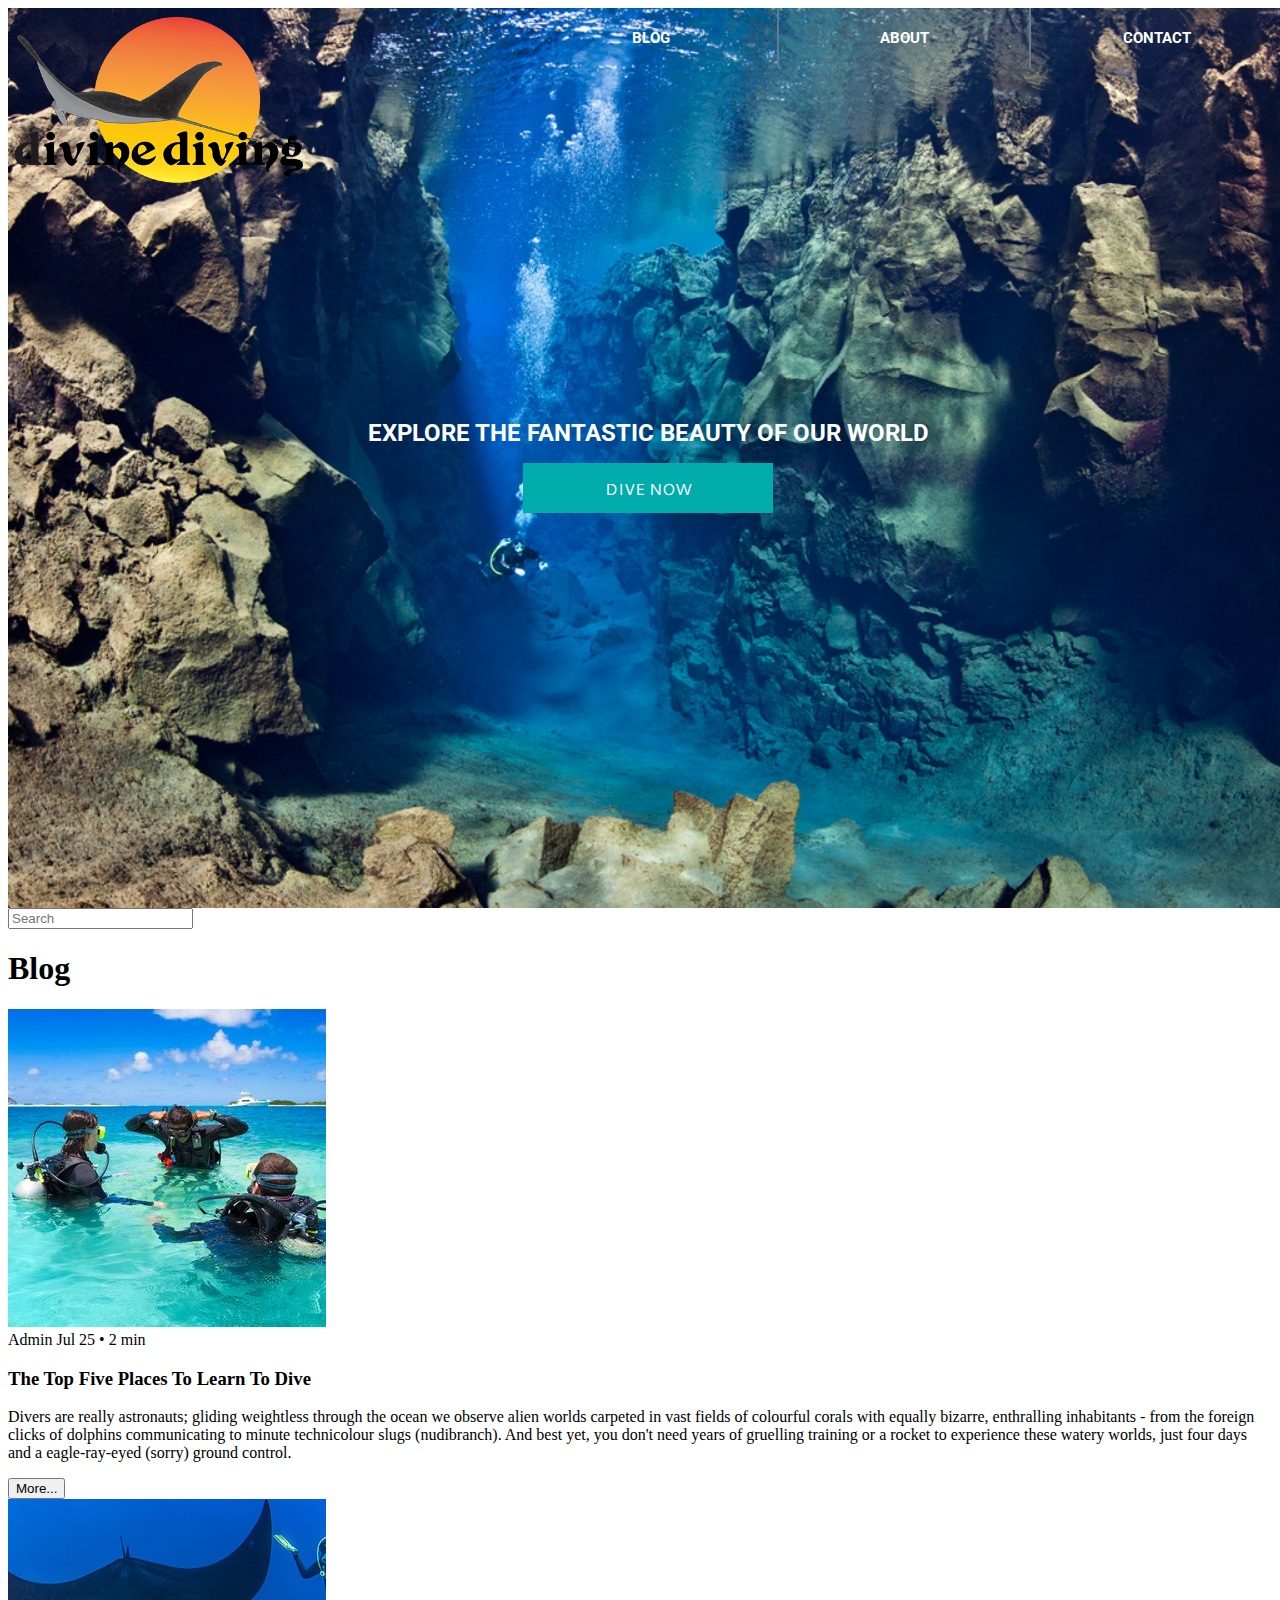
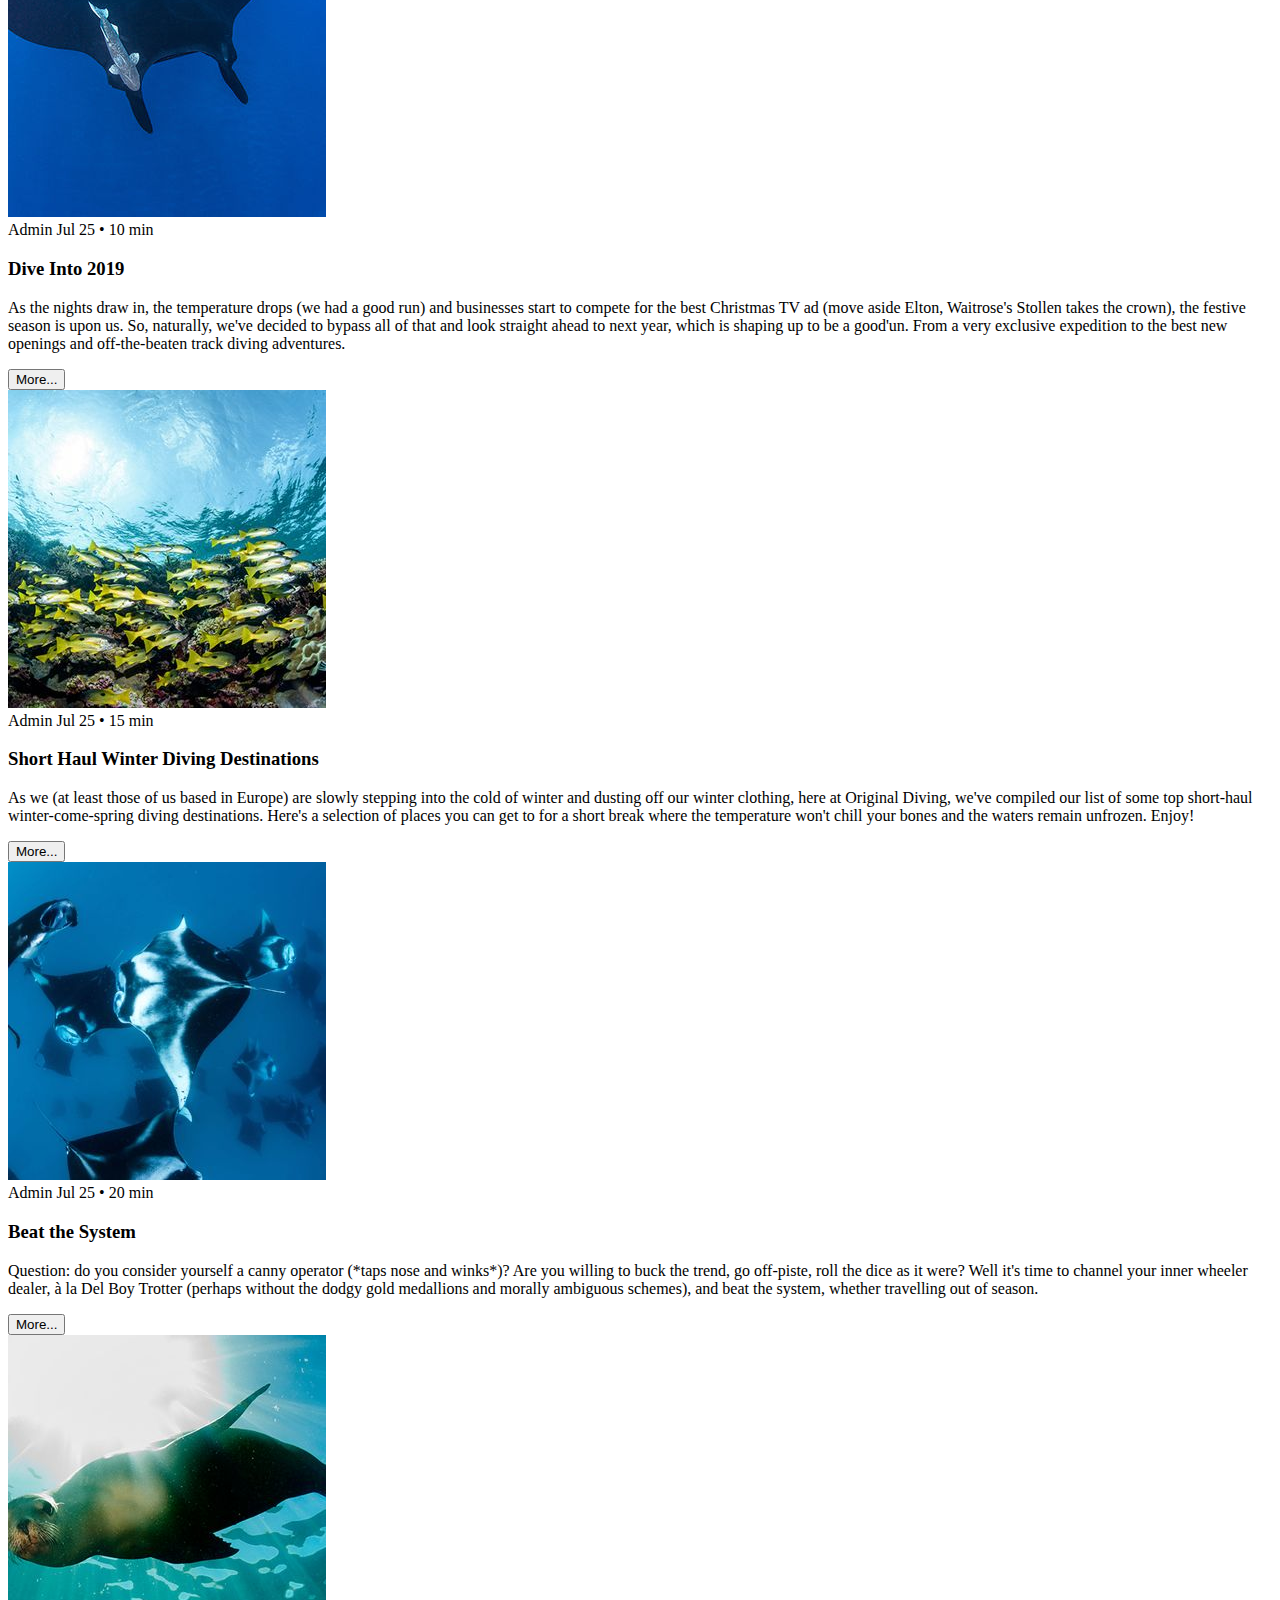
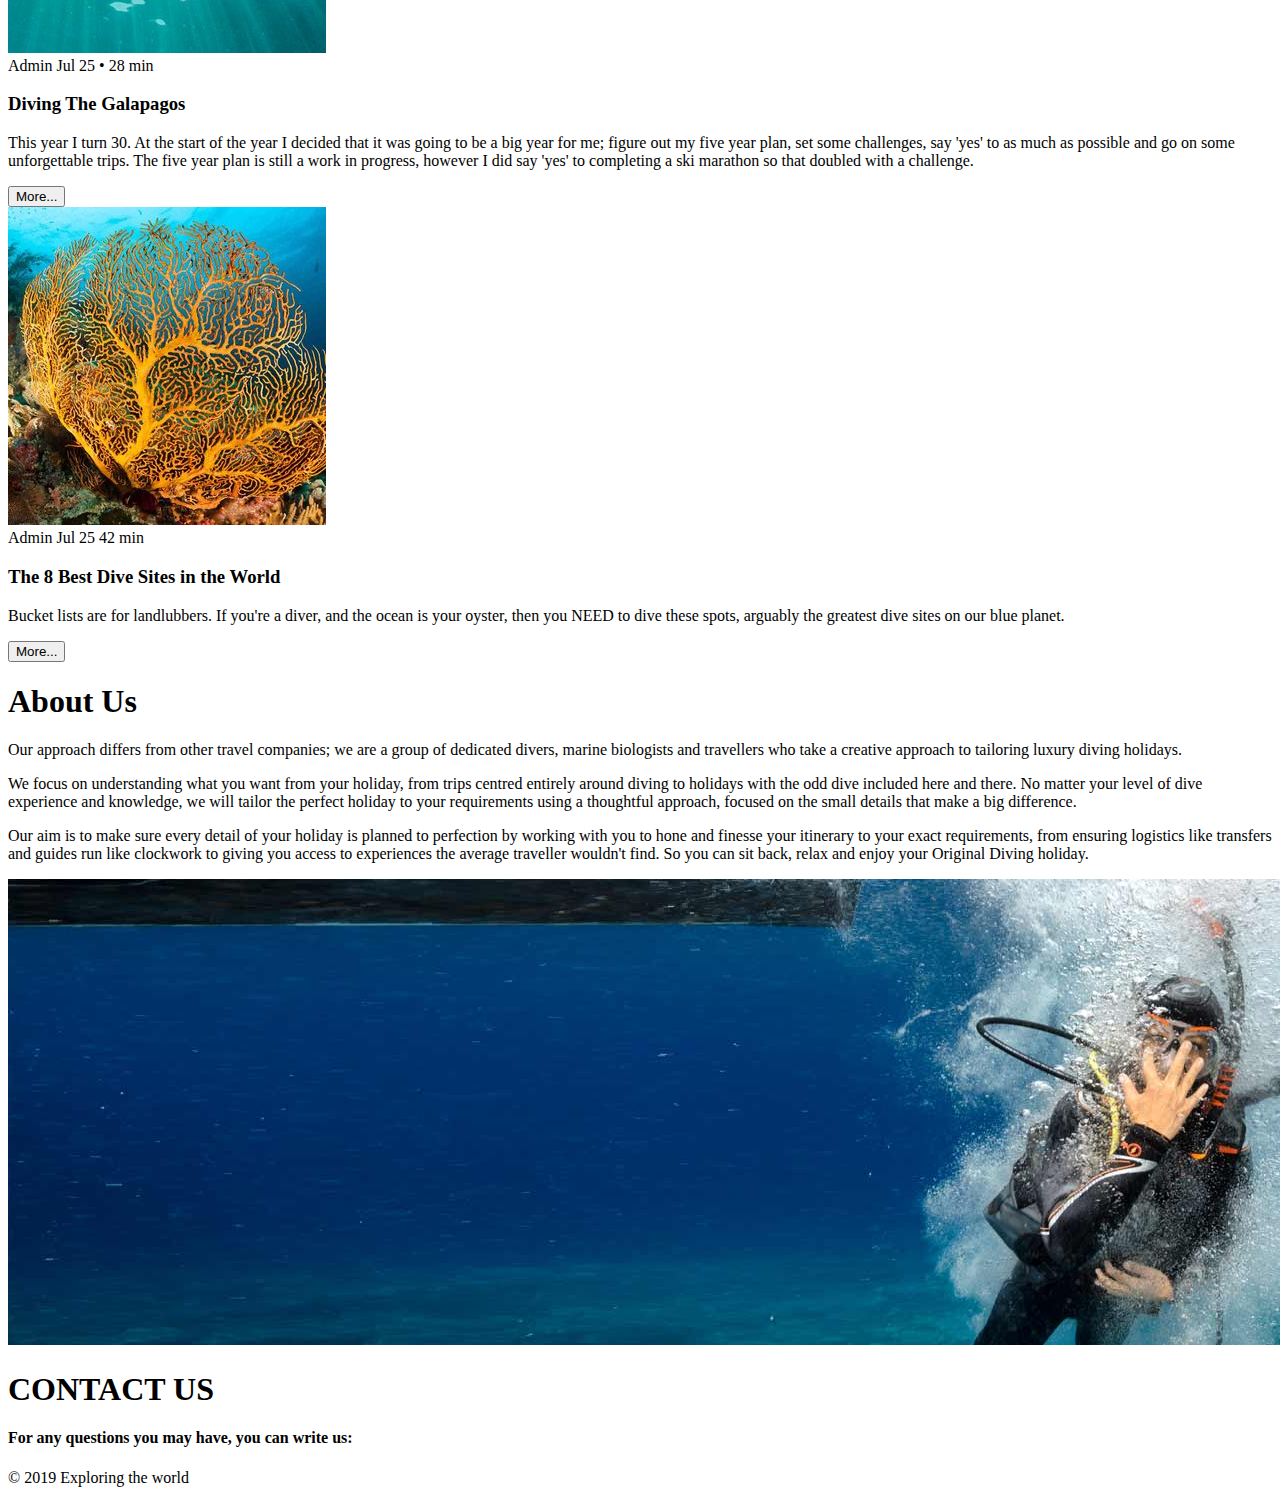
<file: index.html>
<!DOCTYPE html>
<html lang="en">

<head>
  <meta charset="UTF-8">
  <meta name="viewport" content="width=device-width, initial-scale=1.0">
  <meta http-equiv="X-UA-Compatible" content="ie=edge">
  <!-- Styles should be switched here: -->

  <link rel="stylesheet" type="text/css" href="css/style.css">

  <title>Explore the world of ocean</title>
</head>

<body>
  <div class="main-wrapper">
    <header class="header">
      <div class="top-wrapper">
        <div class="logo">
          <img src="img/logo.png" alt="" class="logo__img">
        </div>

        <nav class="header__nav">
          <a role="button" href="#list" target="_self">Blog</a>
          <a role="button" href="#about" target="_self">About</a>
          <a role="button" href="#contact" target="_self">Contact</a>
        </nav>
      </div>
      <section>
        <h1 class='header__title'>
          Explore the fantastic beauty of our world
        </h1>
        <a class="btn btn-top" href="#list" target="_self">Dive now</a>
      </section>
    </header>
    <main>
      <div class="toolbar">
        <input type="text" placeholder="Search">
      </div>
      <section class="post-list" id="list">
        <h1>Blog</h1>
        <article>
          <img src="img/post-1.jpg" alt="">
          <div>
            <div class="post">
              <div class="post-description">
                Admin Jul 25 &#8226; 2 min
              </div>
              <h3>The Top Five Places To Learn To Dive</h3>
              <p>
                Divers are really astronauts; gliding weightless through the ocean we observe alien worlds carpeted
                in
                vast fields of colourful corals with equally bizarre, enthralling inhabitants - from the foreign
                clicks
                of dolphins communicating to minute technicolour slugs (nudibranch). And best yet, you don't need
                years
                of gruelling training or a rocket to experience these watery worlds, just four days and a
                eagle-ray-eyed
                (sorry) ground control.
              </p>
            </div>
            <button class="btn">More...</button>
          </div>
        </article>
        <article>
          <img src="img/post-2.jpg" alt="">
          <div>
            <div class="post">
              <div class="post-description">
                Admin Jul 25 &#8226; 10 min
              </div>
              <h3>Dive Into 2019</h3>
              <p>
                As the nights draw in, the temperature drops (we had a good run) and businesses start to compete for
                the
                best Christmas TV ad (move aside Elton, Waitrose's Stollen takes the crown), the festive season is
                upon
                us. So, naturally, we've decided to bypass all of that and look straight ahead to next year, which is
                shaping up to be a good'un. From a very exclusive expedition to the best new openings and
                off-the-beaten
                track diving adventures.
              </p>
            </div>
            <button class="btn">More...</button>
          </div>
        </article>
        <article>
          <img src="img/post-3.jpg" alt="">
          <div>
            <div class="post">
              <div class="post-description">
                Admin Jul 25 &#8226; 15 min
              </div>
              <h3>Short Haul Winter Diving Destinations</h3>
              <p>
                As we (at least those of us based in Europe) are slowly stepping into the cold of winter and dusting
                off
                our winter clothing, here at Original Diving, we've compiled our list of some top short-haul
                winter-come-spring diving destinations. Here's a selection of places you can get to for a short break
                where the temperature won't chill your bones and the waters remain unfrozen. Enjoy!
              </p>
            </div>
            <button class="btn">More...</button>
          </div>
        </article>
        <article>
          <img src="img/post-4.jpg" alt="">
          <div>
            <div class="post">
              <div class="post-description">
                Admin Jul 25 &#8226; 20 min
              </div>
              <h3>Beat the System</h3>
              <p>
                Question: do you consider yourself a canny operator (*taps nose and winks*)? Are you willing to buck
                the
                trend, go off-piste, roll the dice as it were? Well it's time to channel your inner wheeler dealer, à
                la
                Del Boy Trotter (perhaps without the dodgy gold medallions and morally ambiguous schemes), and beat
                the
                system, whether travelling out of season.
              </p>
            </div>
            <button class="btn">More...</button>
          </div>
        </article>
        <article>
          <img src="img/post-5.jpg" alt="">
          <div>
            <div class="post">
              <div class="post-description">
                Admin Jul 25 &#8226; 28 min
              </div>
              <h3>Diving The Galapagos</h3>
              <p>
                This year I turn 30. At the start of the year I decided that it was going to be a big year for me;
                figure out my five year plan, set some challenges, say 'yes' to as much as possible and go on some
                unforgettable trips. The five year plan is still a work in progress, however I did say 'yes' to
                completing a ski marathon so that doubled with a challenge.
              </p>
            </div>
            <button class="btn">More...</button>
          </div>
        </article>
        <article>
          <img src="img/post-6.jpg" alt="">
          <div>
            <div class="post">
              <div class="post-description">
                Admin Jul 25 42 min
              </div>
              <h3>The 8 Best Dive Sites in the World</h3>
              <p>Bucket lists are for landlubbers. If you're a diver, and the ocean is your oyster, then you NEED to
                dive
                these spots, arguably the greatest dive sites on our blue planet.</p>
            </div>
            <button class="btn">More...</button>
          </div>
        </article>
      </section>

      <section class="about" id="about">
        <div>
          <h1>About Us</h1>
          <p>
            Our approach differs from other travel companies; we are a group of dedicated divers, marine biologists
            and
            travellers who take a creative approach to tailoring luxury diving holidays.
          </p>
          <p>
            We focus on understanding what you want from your holiday, from trips centred entirely around diving to
            holidays with the odd dive included here and there. No matter your level of dive experience and
            knowledge,
            we will tailor the perfect holiday to your requirements using a thoughtful approach, focused on the small
            details that make a big difference.
          </p>
          <p>
            Our aim is to make sure every detail of your holiday is planned to perfection by working with you to hone
            and finesse your itinerary to your exact requirements, from ensuring logistics like transfers and guides
            run like clockwork to giving you access to experiences the average traveller wouldn't find. So you can
            sit
            back, relax and enjoy your Original Diving holiday.
          </p>
        </div>
        <div>
          <img src="img/about-section.jpg" alt="">
        </div>
      </section>

      <section class="contact-form" id="contact">
        <h1>CONTACT US</h1>
        <h4>For any questions you may have, you can write us:</h4>

        <!-- TODO: write form fields -->

      </section>
    </main>
    <footer>
      <span>&#169; 2019 Exploring the world</span>
    </footer>
  </div>
</body>

</html>
</file>
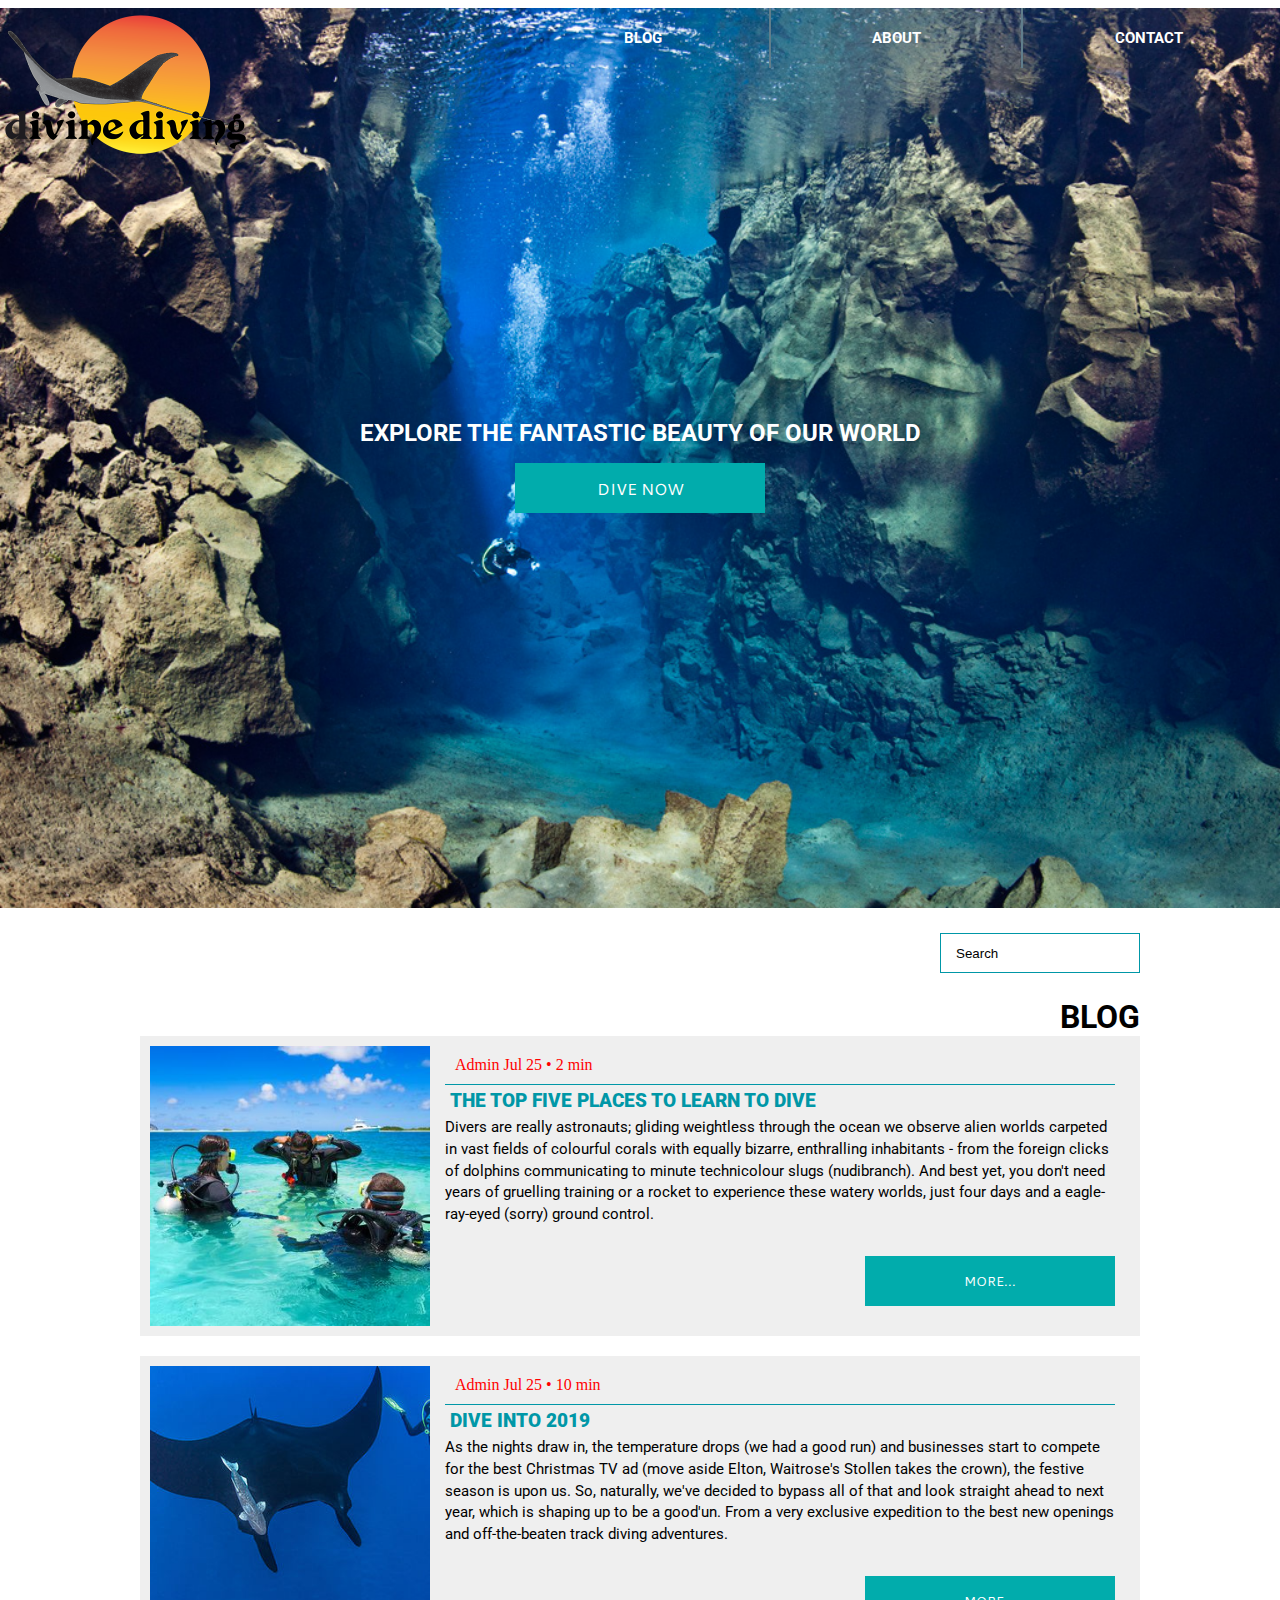
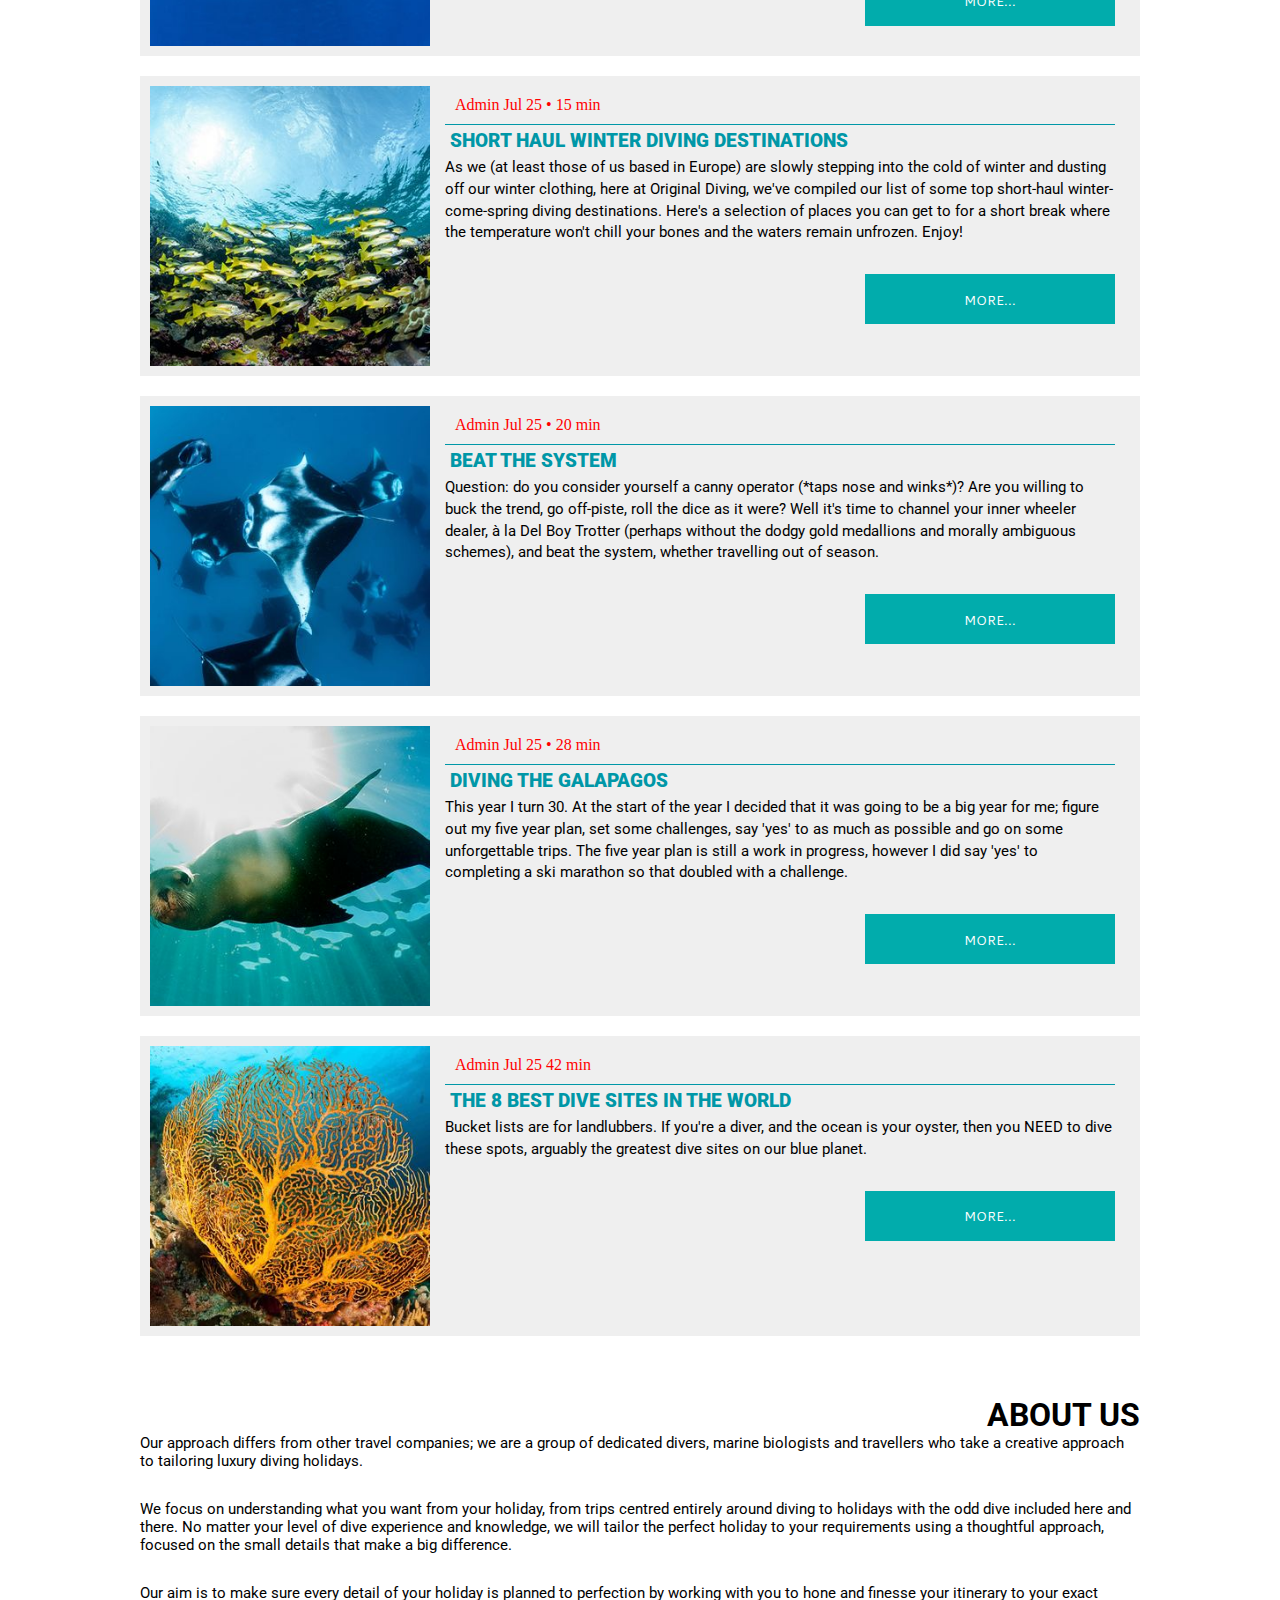
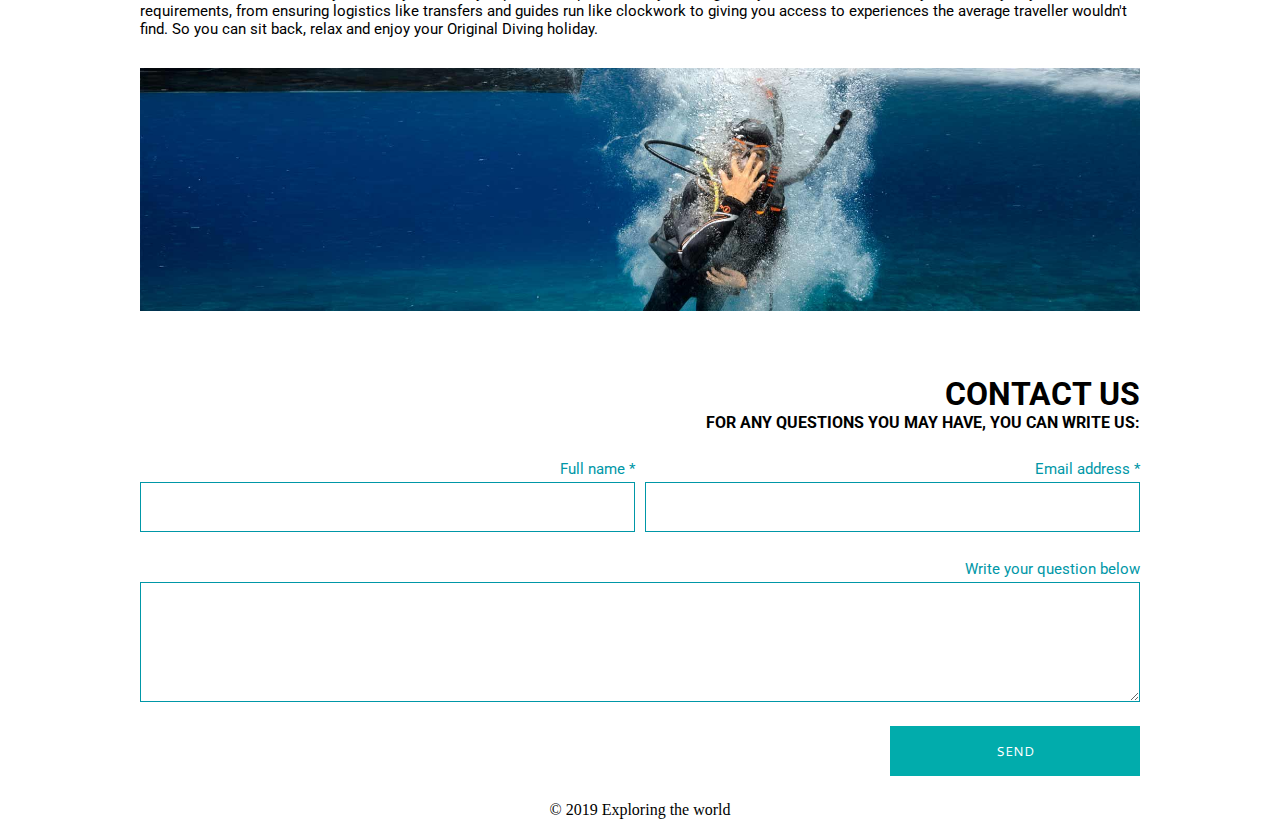
<file: Ocean_World/index.html>
<!DOCTYPE html>
<html lang="en">

<head>
  <meta charset="UTF-8">
  <meta name="viewport" content="width=device-width, initial-scale=1.0">
  <meta http-equiv="X-UA-Compatible" content="ie=edge">
  <!-- Styles should be switched here: -->

  <link rel="stylesheet" type="text/css" href="css/style.css">

  <title>Explore the world of ocean</title>
</head>

<body>
  <div class="main-wrapper">
    <header class="header">
      <div class="top-wrapper">
        <div class="logo">
          <img src="img/logo.png" alt="" class="logo__img">
        </div>

        <nav class="header__nav">
          <a role="button" href="#list" target="_self">Blog</a>
          <a role="button" href="#about" target="_self">About</a>
          <a role="button" href="#contact" target="_self">Contact</a>
        </nav>
      </div>
      <section>
        <h1 class='header__title'>
          Explore the fantastic beauty of our world
        </h1>
        <a class="btn btn-top" href="#list" target="_self">Dive now</a>
      </section>
    </header>
    <main>
      <div class="toolbar">
        <input type="text" placeholder="Search">
      </div>
      <section class="post-list" id="list">
        <h1>Blog</h1>
        <article>
          <img src="img/post-1.jpg" alt="">
          <div>
            <div class="post">
              <div class="post-description">
                Admin Jul 25 &#8226; 2 min
              </div>
              <h3>The Top Five Places To Learn To Dive</h3>
              <p>
                Divers are really astronauts; gliding weightless through the ocean we observe alien worlds carpeted
                in
                vast fields of colourful corals with equally bizarre, enthralling inhabitants - from the foreign
                clicks
                of dolphins communicating to minute technicolour slugs (nudibranch). And best yet, you don't need
                years
                of gruelling training or a rocket to experience these watery worlds, just four days and a
                eagle-ray-eyed
                (sorry) ground control.
              </p>
            </div>
            <button class="btn">More...</button>
          </div>
        </article>
        <article>
          <img src="img/post-2.jpg" alt="">
          <div>
            <div class="post">
              <div class="post-description">
                Admin Jul 25 &#8226; 10 min
              </div>
              <h3>Dive Into 2019</h3>
              <p>
                As the nights draw in, the temperature drops (we had a good run) and businesses start to compete for
                the
                best Christmas TV ad (move aside Elton, Waitrose's Stollen takes the crown), the festive season is
                upon
                us. So, naturally, we've decided to bypass all of that and look straight ahead to next year, which is
                shaping up to be a good'un. From a very exclusive expedition to the best new openings and
                off-the-beaten
                track diving adventures.
              </p>
            </div>
            <button class="btn">More...</button>
          </div>
        </article>
        <article>
          <img src="img/post-3.jpg" alt="">
          <div>
            <div class="post">
              <div class="post-description">
                Admin Jul 25 &#8226; 15 min
              </div>
              <h3>Short Haul Winter Diving Destinations</h3>
              <p>
                As we (at least those of us based in Europe) are slowly stepping into the cold of winter and dusting
                off
                our winter clothing, here at Original Diving, we've compiled our list of some top short-haul
                winter-come-spring diving destinations. Here's a selection of places you can get to for a short break
                where the temperature won't chill your bones and the waters remain unfrozen. Enjoy!
              </p>
            </div>
            <button class="btn">More...</button>
          </div>
        </article>
        <article>
          <img src="img/post-4.jpg" alt="">
          <div>
            <div class="post">
              <div class="post-description">
                Admin Jul 25 &#8226; 20 min
              </div>
              <h3>Beat the System</h3>
              <p>
                Question: do you consider yourself a canny operator (*taps nose and winks*)? Are you willing to buck
                the
                trend, go off-piste, roll the dice as it were? Well it's time to channel your inner wheeler dealer, à
                la
                Del Boy Trotter (perhaps without the dodgy gold medallions and morally ambiguous schemes), and beat
                the
                system, whether travelling out of season.
              </p>
            </div>
            <button class="btn">More...</button>
          </div>
        </article>
        <article>
          <img src="img/post-5.jpg" alt="">
          <div>
            <div class="post">
              <div class="post-description">
                Admin Jul 25 &#8226; 28 min
              </div>
              <h3>Diving The Galapagos</h3>
              <p>
                This year I turn 30. At the start of the year I decided that it was going to be a big year for me;
                figure out my five year plan, set some challenges, say 'yes' to as much as possible and go on some
                unforgettable trips. The five year plan is still a work in progress, however I did say 'yes' to
                completing a ski marathon so that doubled with a challenge.
              </p>
            </div>
            <button class="btn">More...</button>
          </div>
        </article>
        <article>
          <img src="img/post-6.jpg" alt="">
          <div>
            <div class="post">
              <div class="post-description">
                Admin Jul 25 42 min
              </div>
              <h3>The 8 Best Dive Sites in the World</h3>
              <p>Bucket lists are for landlubbers. If you're a diver, and the ocean is your oyster, then you NEED to
                dive
                these spots, arguably the greatest dive sites on our blue planet.</p>
            </div>
            <button class="btn">More...</button>
          </div>
        </article>
      </section>

      <section class="about" id="about">
        <div>
          <h1>About Us</h1>
          <p>
            Our approach differs from other travel companies; we are a group of dedicated divers, marine biologists
            and
            travellers who take a creative approach to tailoring luxury diving holidays.
          </p>
          <p>
            We focus on understanding what you want from your holiday, from trips centred entirely around diving to
            holidays with the odd dive included here and there. No matter your level of dive experience and
            knowledge,
            we will tailor the perfect holiday to your requirements using a thoughtful approach, focused on the small
            details that make a big difference.
          </p>
          <p>
            Our aim is to make sure every detail of your holiday is planned to perfection by working with you to hone
            and finesse your itinerary to your exact requirements, from ensuring logistics like transfers and guides
            run like clockwork to giving you access to experiences the average traveller wouldn't find. So you can
            sit
            back, relax and enjoy your Original Diving holiday.
          </p>
        </div>
        <div>
          <img src="img/about-section.jpg" alt="">
        </div>
      </section>

      <section class="contact-form" id="contact">
        <div class="contact-form__text-block">
          <h1>CONTACT US</h1>
          <h4>For any questions you may have, you can write us:</h4>
        </div>
        <!-- TODO: write form fields -->
        <form class='form-block' id="form">
          <div class="form-block__name">
            <label class="form-block__subtitle">Full name *</label>
            <input type="text" name="name" form="form">
          </div>
          <div class="form-block__email">
            <label class="form-block__subtitle">Email address *</label>
            <input type="email" name="email" form="form">
          </div>
          <div class="form-block__text">
            <label class="form-block__subtitle">Write your question below</label>
            <textarea name="text" form="form"></textarea>
          </div>
          <button type="submit" class="form-block__btn"> send </button>
        </form>
      </section>
    </main>
    <footer>
      <span>&#169; 2019 Exploring the world</span>
    </footer>
  </div>

</body>

</html>
</file>
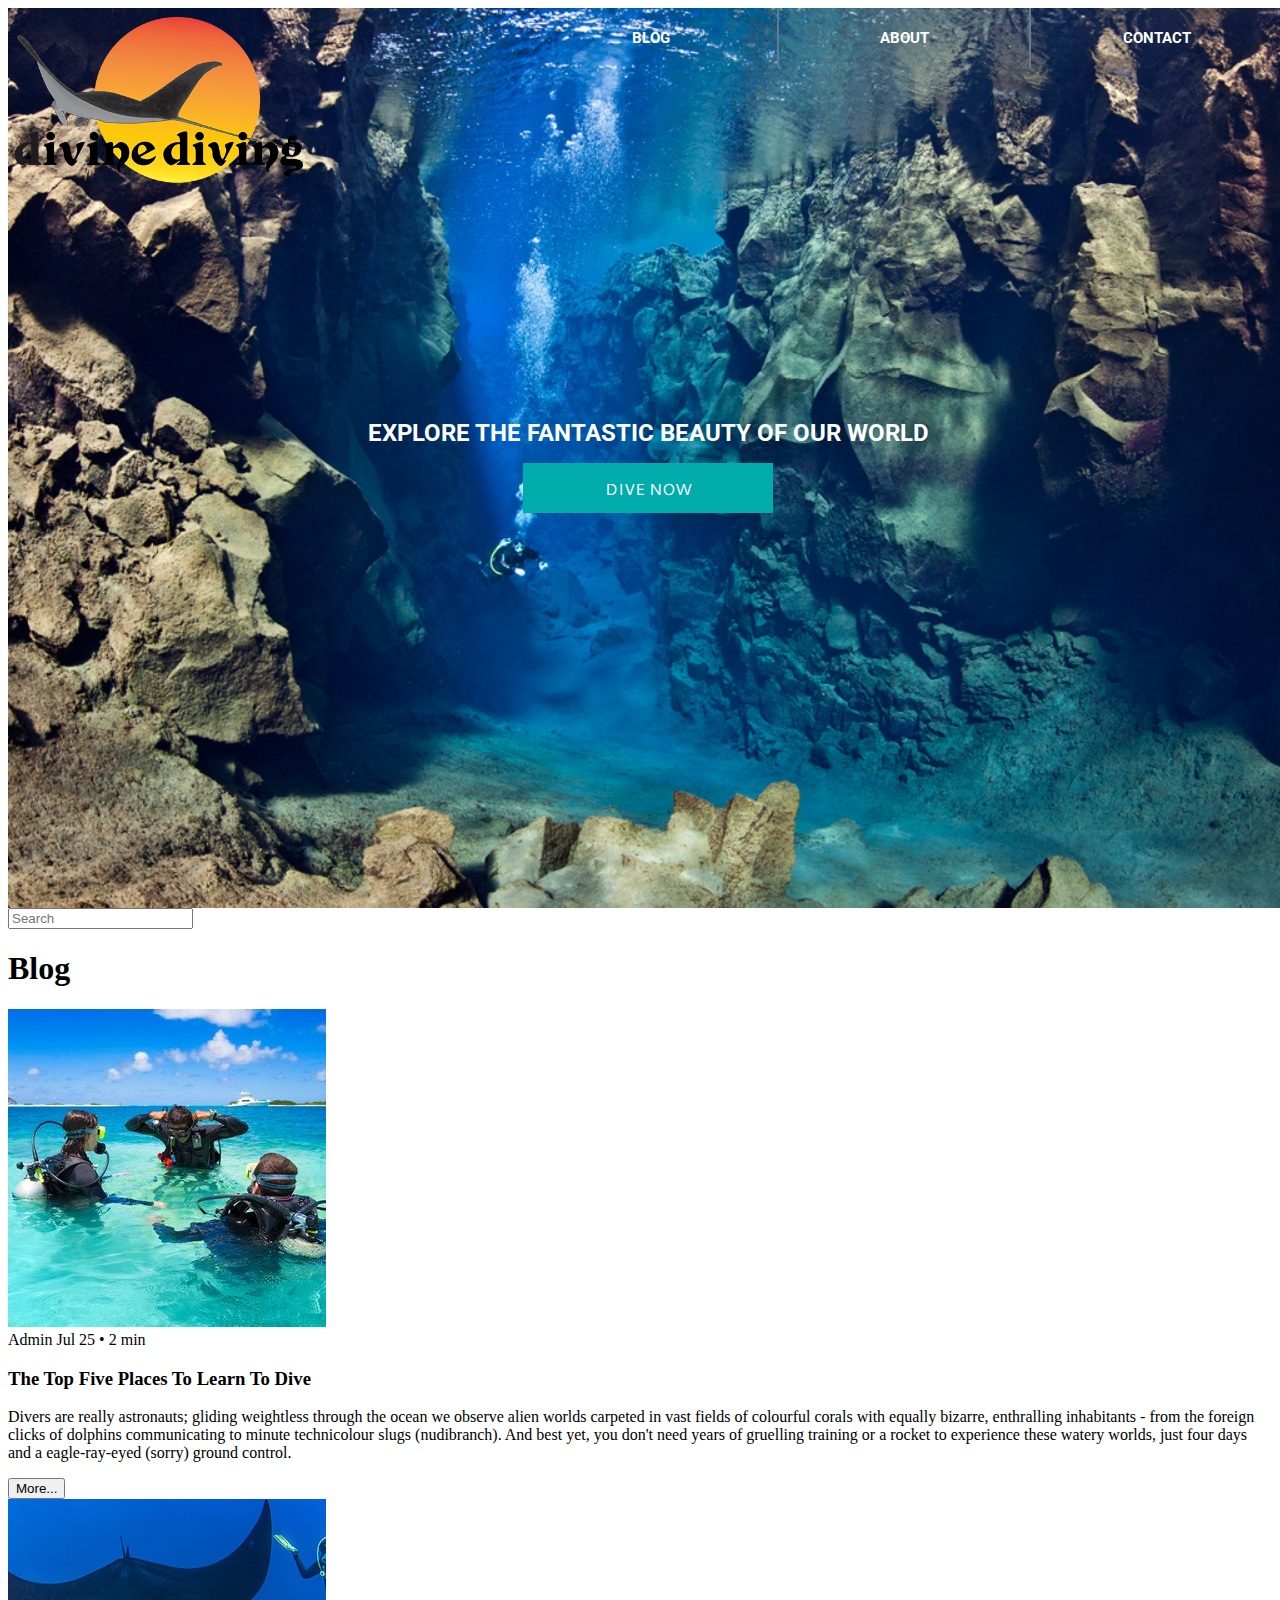
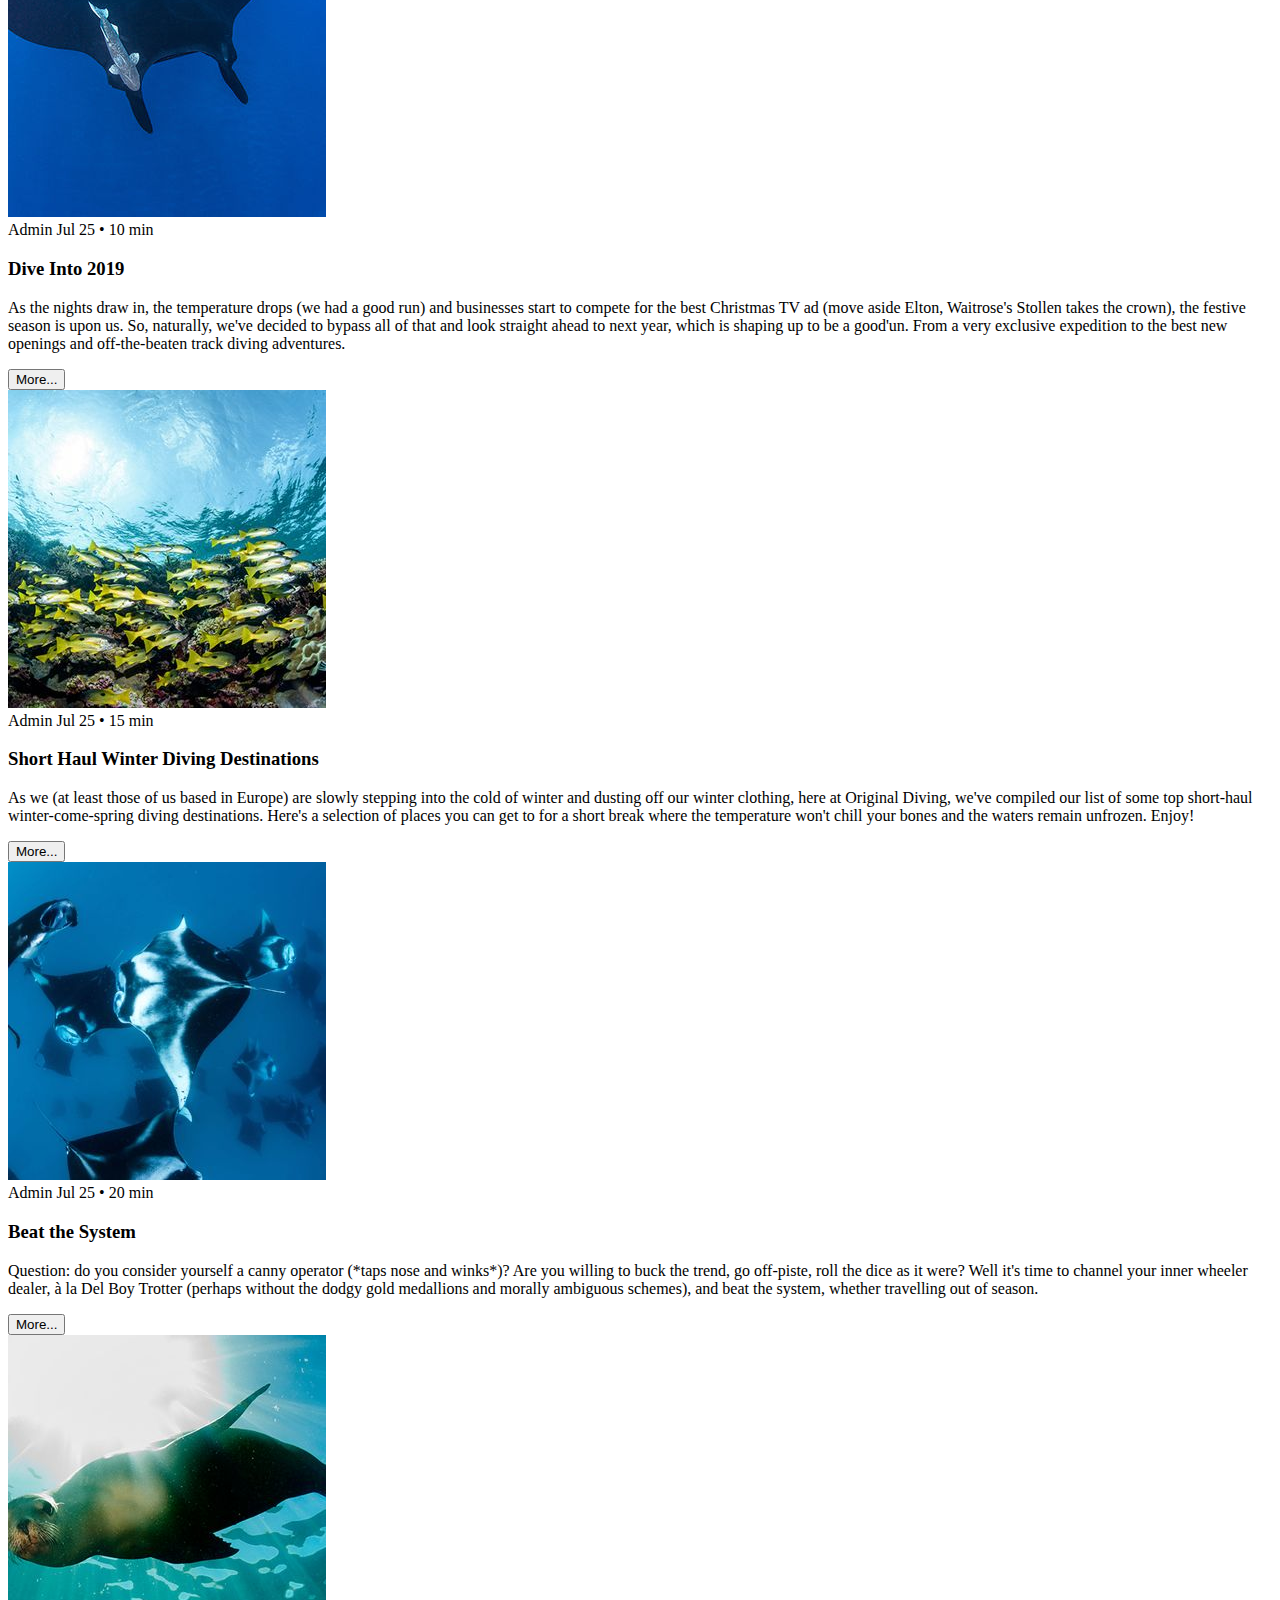
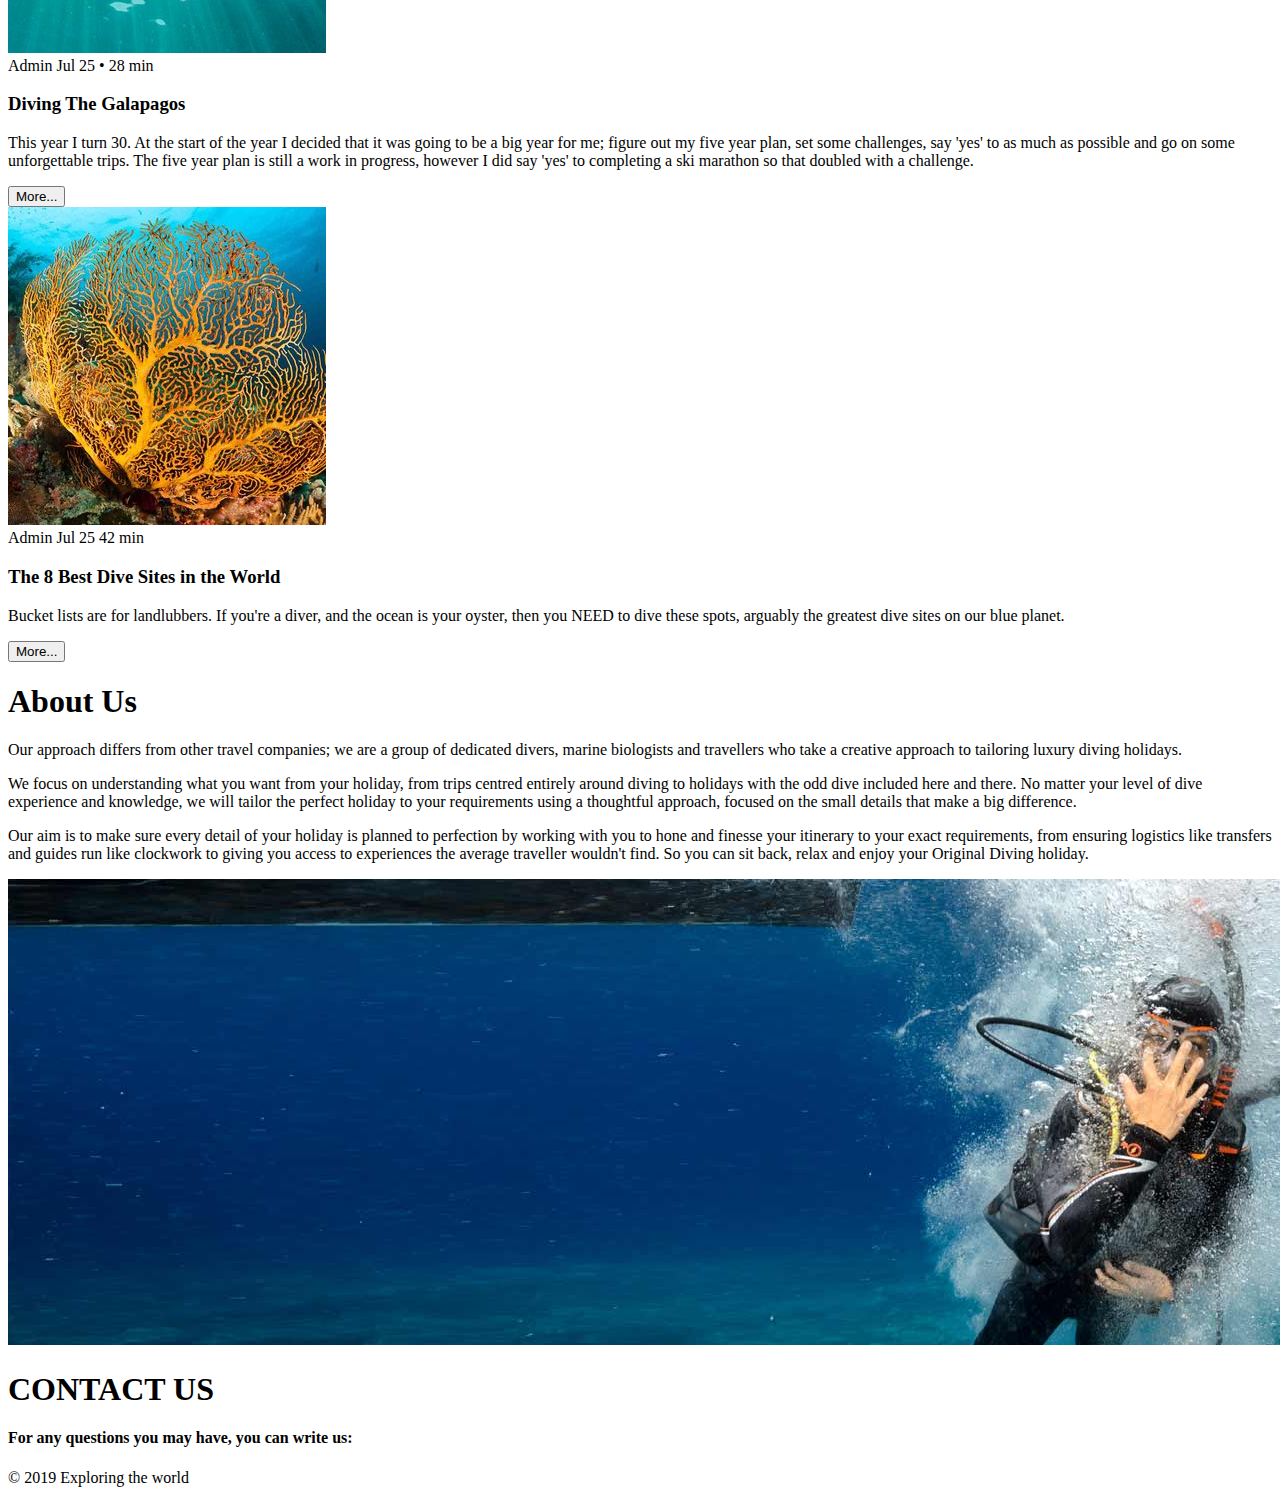
<file: src/index.html>
<!DOCTYPE html>
<html lang="en">

<head>
  <meta charset="UTF-8">
  <meta name="viewport" content="width=device-width, initial-scale=1.0">
  <meta http-equiv="X-UA-Compatible" content="ie=edge">

  <!-- Styles should be switched here: -->

  <link rel="stylesheet" type="text/css" href="css/style.css">

  <title>Explore the world of ocean</title>
</head>

<body>
  <div class="main-wrapper">
    <header class="header">
      <div class="top-wrapper">
        <div class="logo">
          <img src="img/logo.png" alt="" class="logo__img">
        </div>

        <nav class="header__nav">
          <a role="button" href="#list" target="_self">Blog</a>
          <a role="button" href="#about" target="_self">About</a>
          <a role="button" href="#contact" target="_self">Contact</a>
        </nav>
      </div>
      <section>
        <h1 class='header__title'>
          Explore the fantastic beauty of our world
        </h1>
        <a class="btn btn-top" href="#list" target="_self">Dive now</a>
      </section>
    </header>
    <main>
      <div class="toolbar">
        <input type="text" placeholder="Search">
      </div>
      <section class="post-list" id="list">
        <h1>Blog</h1>
        <article>
          <img src="img/post-1.jpg" alt="">
          <div>
            <div class="post">
              <div class="post-description">
                Admin Jul 25 &#8226; 2 min
              </div>
              <h3>The Top Five Places To Learn To Dive</h3>
              <p>
                Divers are really astronauts; gliding weightless through the ocean we observe alien worlds carpeted
                in
                vast fields of colourful corals with equally bizarre, enthralling inhabitants - from the foreign
                clicks
                of dolphins communicating to minute technicolour slugs (nudibranch). And best yet, you don't need
                years
                of gruelling training or a rocket to experience these watery worlds, just four days and a
                eagle-ray-eyed
                (sorry) ground control.
              </p>
            </div>
            <button class="btn">More...</button>
          </div>
        </article>
        <article>
          <img src="img/post-2.jpg" alt="">
          <div>
            <div class="post">
              <div class="post-description">
                Admin Jul 25 &#8226; 10 min
              </div>
              <h3>Dive Into 2019</h3>
              <p>
                As the nights draw in, the temperature drops (we had a good run) and businesses start to compete for
                the
                best Christmas TV ad (move aside Elton, Waitrose's Stollen takes the crown), the festive season is
                upon
                us. So, naturally, we've decided to bypass all of that and look straight ahead to next year, which is
                shaping up to be a good'un. From a very exclusive expedition to the best new openings and
                off-the-beaten
                track diving adventures.
              </p>
            </div>
            <button class="btn">More...</button>
          </div>
        </article>
        <article>
          <img src="img/post-3.jpg" alt="">
          <div>
            <div class="post">
              <div class="post-description">
                Admin Jul 25 &#8226; 15 min
              </div>
              <h3>Short Haul Winter Diving Destinations</h3>
              <p>
                As we (at least those of us based in Europe) are slowly stepping into the cold of winter and dusting
                off
                our winter clothing, here at Original Diving, we've compiled our list of some top short-haul
                winter-come-spring diving destinations. Here's a selection of places you can get to for a short break
                where the temperature won't chill your bones and the waters remain unfrozen. Enjoy!
              </p>
            </div>
            <button class="btn">More...</button>
          </div>
        </article>
        <article>
          <img src="img/post-4.jpg" alt="">
          <div>
            <div class="post">
              <div class="post-description">
                Admin Jul 25 &#8226; 20 min
              </div>
              <h3>Beat the System</h3>
              <p>
                Question: do you consider yourself a canny operator (*taps nose and winks*)? Are you willing to buck
                the
                trend, go off-piste, roll the dice as it were? Well it's time to channel your inner wheeler dealer, à
                la
                Del Boy Trotter (perhaps without the dodgy gold medallions and morally ambiguous schemes), and beat
                the
                system, whether travelling out of season.
              </p>
            </div>
            <button class="btn">More...</button>
          </div>
        </article>
        <article>
          <img src="img/post-5.jpg" alt="">
          <div>
            <div class="post">
              <div class="post-description">
                Admin Jul 25 &#8226; 28 min
              </div>
              <h3>Diving The Galapagos</h3>
              <p>
                This year I turn 30. At the start of the year I decided that it was going to be a big year for me;
                figure out my five year plan, set some challenges, say 'yes' to as much as possible and go on some
                unforgettable trips. The five year plan is still a work in progress, however I did say 'yes' to
                completing a ski marathon so that doubled with a challenge.
              </p>
            </div>
            <button class="btn">More...</button>
          </div>
        </article>
        <article>
          <img src="img/post-6.jpg" alt="">
          <div>
            <div class="post">
              <div class="post-description">
                Admin Jul 25 42 min
              </div>
              <h3>The 8 Best Dive Sites in the World</h3>
              <p>Bucket lists are for landlubbers. If you're a diver, and the ocean is your oyster, then you NEED to
                dive
                these spots, arguably the greatest dive sites on our blue planet.</p>
            </div>
            <button class="btn">More...</button>
          </div>
        </article>
      </section>

      <section class="about" id="about">
        <div>
          <h1>About Us</h1>
          <p>
            Our approach differs from other travel companies; we are a group of dedicated divers, marine biologists
            and
            travellers who take a creative approach to tailoring luxury diving holidays.
          </p>
          <p>
            We focus on understanding what you want from your holiday, from trips centred entirely around diving to
            holidays with the odd dive included here and there. No matter your level of dive experience and
            knowledge,
            we will tailor the perfect holiday to your requirements using a thoughtful approach, focused on the small
            details that make a big difference.
          </p>
          <p>
            Our aim is to make sure every detail of your holiday is planned to perfection by working with you to hone
            and finesse your itinerary to your exact requirements, from ensuring logistics like transfers and guides
            run like clockwork to giving you access to experiences the average traveller wouldn't find. So you can
            sit
            back, relax and enjoy your Original Diving holiday.
          </p>
        </div>
        <div>
          <img src="img/about-section.jpg" alt="">
        </div>
      </section>

      <section class="contact-form" id="contact">
        <h1>CONTACT US</h1>
        <h4>For any questions you may have, you can write us:</h4>

        <!-- TODO: write form fields -->

      </section>
    </main>
    <footer>
      <span>&#169; 2019 Exploring the world</span>
    </footer>
  </div>
</body>

</html>
</file>
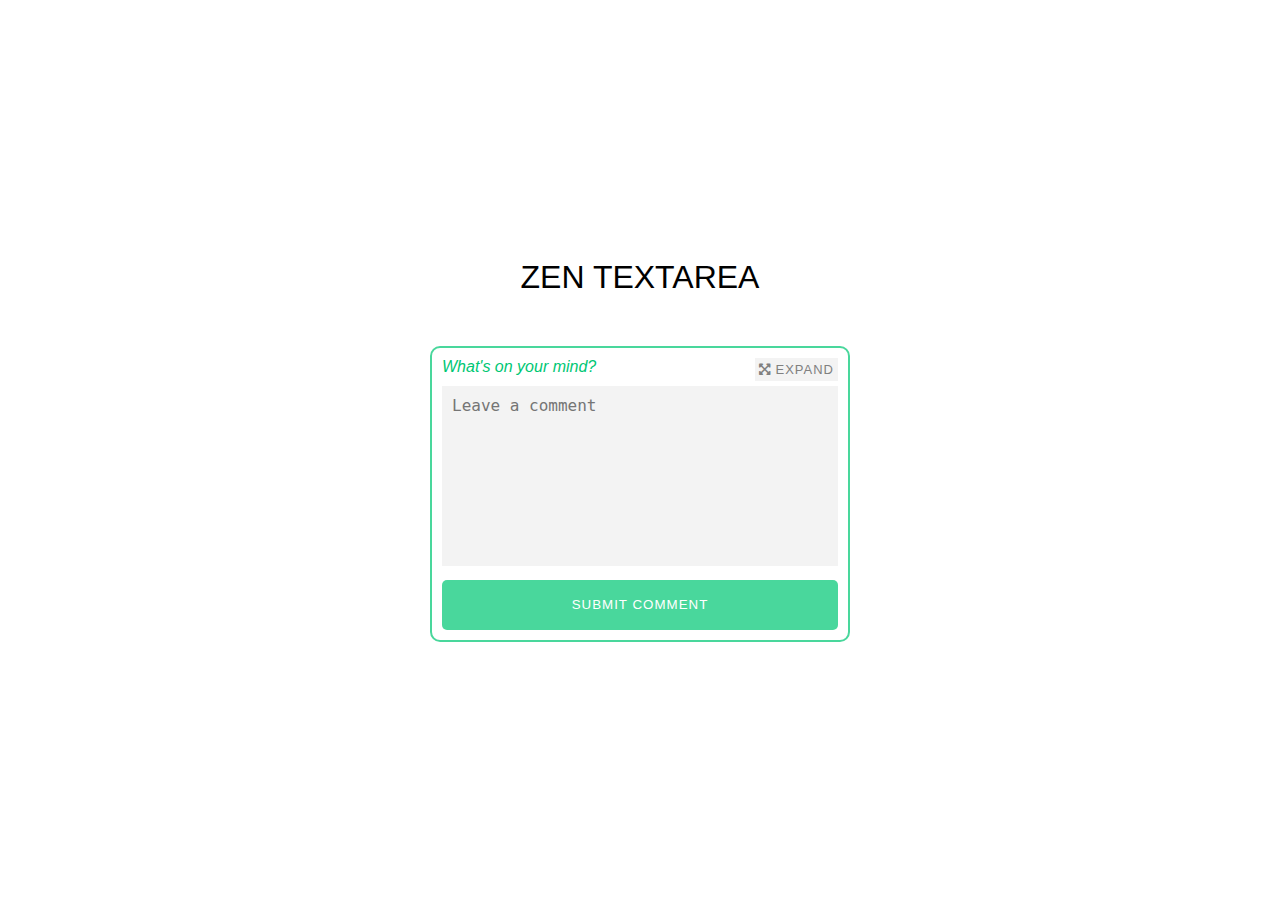
<file: textarea/index.html>
<!DOCTYPE html>
<html lang="en">

<head>
    <meta charset="UTF-8">
    <meta name="viewport" content="width=device-width, initial-scale=1.0">
    <link rel="stylesheet" href="index.css">
    <link href="https://use.fontawesome.com/releases/v5.0.13/css/all.css" rel="stylesheet">
    <title>Textarea</title>
</head>

<body>
    <div class="wrapper">
        <h1 class="title">zen textarea</h1>
        <div class="textarea">
            <div class="toggler textarea__toggler" id="expand-btn">
                <i class="fas fa-expand-arrows-alt"></i>
                expand
            </div>
            <p class="textarea__label">What's on your mind?</p>
            <textarea id="input" class="textarea__input" placeholder="Leave a comment"></textarea>
            <button class="textarea__submit">Submit comment</button>
        </div>
        <div class="expanded" id="expanded-textarea">
            <div class="toggler expanded__toggler" id="collapse-btn">
                <i class="fas fa-compress"></i>
                shrink
            </div>
            <textarea id="expanded-input" class="expanded__textarea"> dsadasdas </textarea>
        </div>
    </div>

</body>
<script src="index.js"></script>

</html>

<!-- <i class="fas fa-compress-arrows-alt"></i> - collapse
<i class="fas fa-expand-arrows-alt"></i> - expand -->
</file>
<file: css/style.css>
@import url("https://fonts.googleapis.com/css2?family=Roboto&display=swap");
@import url("https://fonts.googleapis.com/css2?family=Cantarell&display=swap");
* {
  box-sizing: border-box; }
  * a:link {
    color: inherit;
    text-decoration: none; }
  * a:visited {
    color: inherit; }

.header {
  display: flex;
  justify-content: center;
  align-items: center;
  width: 100vw;
  height: 100vh;
  background: center url("../img/header_background_v1.jpg") no-repeat;
  background-size: cover;
  position: relative; }
  .header .top-wrapper {
    position: absolute;
    top: 0;
    display: flex;
    justify-content: space-between;
    align-items: flex-start;
    width: 100%; }
    .header .top-wrapper .logo {
      max-width: 300px; }
      .header .top-wrapper .logo__img {
        width: 100%; }
  .header .btn {
    margin: auto;
    display: block;
    width: 250px;
    height: 50px;
    background-color: #01acac;
    display: flex;
    justify-content: center;
    align-items: center;
    font-family: "Cantarell", sans-serif;
    color: white;
    text-transform: uppercase; }
  .header__title {
    text-transform: uppercase;
    font-size: 24px;
    color: #fff;
    font-family: "Roboto", sans-serif; }
  .header__nav {
    display: flex;
    justify-content: center;
    align-items: center;
    width: 60%;
    height: 60px;
    font-family: "Roboto", sans-serif;
    color: white;
    font-weight: bold;
    font-size: 15px;
    text-transform: uppercase; }
    .header__nav a {
      display: flex;
      justify-content: center;
      align-items: center;
      width: 33%;
      height: 100%; }
    .header__nav a:nth-of-type(2) {
      border-left: 2px #607d8b solid;
      border-right: 2px #607d8b solid; }
</file>
<file: Ocean_World/css/style.css>
@import url("https://fonts.googleapis.com/css2?family=Roboto&display=swap");
@import url("https://fonts.googleapis.com/css2?family=Cantarell&display=swap");
* {
  box-sizing: border-box; }
  * a:link {
    color: inherit;
    text-decoration: none; }
  * a:visited {
    color: inherit; }

.main-wrapper {
  display: flex;
  justify-content: flex-start;
  align-items: center;
  flex-direction: column; }

.header {
  display: flex;
  justify-content: center;
  align-items: center;
  width: 100vw;
  height: 100vh;
  background: center url("../img/header_background_v1.jpg") no-repeat;
  background-size: cover;
  position: relative; }
  .header .top-wrapper {
    position: absolute;
    top: 0;
    display: flex;
    justify-content: space-between;
    align-items: flex-start;
    width: 100%; }
    .header .top-wrapper .logo {
      max-width: 250px; }
      .header .top-wrapper .logo__img {
        width: 100%; }
  .header .btn {
    margin: auto;
    display: block;
    width: 250px;
    height: 50px;
    background-color: #01acac;
    display: flex;
    justify-content: center;
    align-items: center;
    font-family: "Cantarell", sans-serif;
    color: white;
    text-transform: uppercase;
    border: 0;
    transition: .4s all ease; }
    .header .btn:hover {
      cursor: pointer;
      filter: hue-rotate(29deg); }
  .header__title {
    text-transform: uppercase;
    font-size: 24px;
    color: #fff;
    font-family: "Roboto", sans-serif; }
  .header__nav {
    display: flex;
    justify-content: center;
    align-items: center;
    width: 60%;
    height: 60px;
    font-family: "Roboto", sans-serif;
    color: white;
    font-weight: bold;
    font-size: 15px;
    text-transform: uppercase; }
    .header__nav a {
      display: flex;
      justify-content: center;
      align-items: center;
      width: 33%;
      height: 100%;
      transition: .2s all ease-in; }
      .header__nav a:hover {
        background: rgba(0, 0, 0, 0.295); }
    .header__nav a:nth-of-type(2) {
      border-left: 2px #607d8b solid;
      border-right: 2px #607d8b solid; }

main {
  width: 1000px; }

.toolbar {
  padding: 25px 0; }
  .toolbar input {
    display: block;
    margin-left: auto;
    height: 40px;
    width: 200px;
    border: 1px solid #0097a7;
    padding-left: 15px; }
    .toolbar input::placeholder {
      color: black; }
    .toolbar input:focus {
      outline: none; }

.post-list h1 {
  font-family: "Roboto", sans-serif;
  font-weight: bold;
  margin: 0;
  text-align: right;
  text-transform: uppercase; }
.post-list article {
  overflow: auto;
  display: flex;
  width: 100%;
  height: 300px;
  background-color: #efefef;
  margin-bottom: 20px;
  padding: 10px 25px 10px 10px; }
  .post-list article img {
    width: 280px;
    height: 280px; }
  .post-list article .post {
    width: auto;
    display: flex;
    flex-direction: column;
    margin-left: 15px; }
    .post-list article .post .post-description {
      color: red;
      padding: 10px;
      border-bottom: 1px solid #0097a7; }
    .post-list article .post p {
      margin: 0;
      line-height: 145%;
      font-family: "Roboto", sans-serif;
      font-size: 15px; }
  .post-list article h3 {
    text-transform: uppercase;
    font-family: "Roboto", sans-serif;
    color: #0097a7;
    font-weight: 900;
    margin: 5px; }
  .post-list article .btn {
    margin: 30px 0;
    margin-left: auto;
    display: block;
    width: 250px;
    height: 50px;
    background-color: #01acac;
    display: flex;
    justify-content: center;
    align-items: center;
    font-family: "Cantarell", sans-serif;
    color: white;
    text-transform: uppercase;
    border: 0;
    transition: .4s all ease; }
    .post-list article .btn:hover {
      cursor: pointer;
      filter: hue-rotate(29deg); }

.about {
  margin-top: 60px;
  font-family: "Roboto", sans-serif; }
  .about h1 {
    margin: 0;
    text-align: right;
    text-transform: uppercase; }
  .about p {
    margin: 0 0 30px 0;
    font-size: 15px; }
  .about img {
    width: 100%;
    object-fit: cover; }

.contact-form {
  width: 100%;
  font-family: "Roboto", sans-serif;
  margin-top: 60px; }
  .contact-form__text-block {
    text-align: right; }
    .contact-form__text-block h4, .contact-form__text-block h1 {
      text-transform: uppercase;
      margin: 0; }
  .contact-form .form-block {
    padding-bottom: 25px;
    padding-top: 50px;
    flex-wrap: wrap;
    display: flex;
    justify-content: space-between;
    align-items: flex-start; }
    .contact-form .form-block__subtitle {
      position: absolute;
      top: -22px;
      right: 0;
      color: #0097a7;
      font-size: 15px; }
    .contact-form .form-block__name, .contact-form .form-block__email {
      position: relative; }
    .contact-form .form-block__text {
      position: relative;
      margin-top: 50px; }
    .contact-form .form-block input[type] {
      width: 495px;
      height: 50px;
      border: 1px solid #0097a7;
      padding-left: 10px;
      font-size: 20px; }
      .contact-form .form-block input[type]:focus {
        outline: none; }
    .contact-form .form-block__text {
      width: 100%; }
      .contact-form .form-block__text textarea {
        width: inherit;
        height: 120px;
        border: 1px solid #0097a7;
        font-size: 15px;
        padding: 5px; }
        .contact-form .form-block__text textarea:focus {
          outline: none; }
    .contact-form .form-block__btn {
      display: block;
      width: 250px;
      height: 50px;
      background-color: #01acac;
      display: flex;
      justify-content: center;
      align-items: center;
      font-family: "Cantarell", sans-serif;
      color: white;
      text-transform: uppercase;
      border: 0;
      transition: .4s all ease;
      display: block;
      margin-left: auto;
      margin-top: 20px; }
      .contact-form .form-block__btn:hover {
        cursor: pointer;
        filter: hue-rotate(29deg); }
</file>
<file: src/css/style.css>
@import url("https://fonts.googleapis.com/css2?family=Roboto&display=swap");
@import url("https://fonts.googleapis.com/css2?family=Cantarell&display=swap");
* {
  box-sizing: border-box; }
  * a:link {
    color: inherit;
    text-decoration: none; }
  * a:visited {
    color: inherit; }

.header {
  display: flex;
  justify-content: center;
  align-items: center;
  width: 100vw;
  height: 100vh;
  background: center url("../img/header_background_v1.jpg") no-repeat;
  background-size: cover;
  position: relative; }
  .header .top-wrapper {
    position: absolute;
    top: 0;
    display: flex;
    justify-content: space-between;
    align-items: flex-start;
    width: 100%; }
    .header .top-wrapper .logo {
      max-width: 300px; }
      .header .top-wrapper .logo__img {
        width: 100%; }
  .header .btn {
    margin: auto;
    display: block;
    width: 250px;
    height: 50px;
    background-color: #01acac;
    display: flex;
    justify-content: center;
    align-items: center;
    font-family: "Cantarell", sans-serif;
    color: white;
    text-transform: uppercase; }
  .header__title {
    text-transform: uppercase;
    font-size: 24px;
    color: #fff;
    font-family: "Roboto", sans-serif; }
  .header__nav {
    display: flex;
    justify-content: center;
    align-items: center;
    width: 60%;
    height: 60px;
    font-family: "Roboto", sans-serif;
    color: white;
    font-weight: bold;
    font-size: 15px;
    text-transform: uppercase; }
    .header__nav a {
      display: flex;
      justify-content: center;
      align-items: center;
      width: 33%;
      height: 100%; }
    .header__nav a:nth-of-type(2) {
      border-left: 2px #607d8b solid;
      border-right: 2px #607d8b solid; }
</file>
<file: textarea/index.css>
*{
    margin: 0;
    padding: 0;
    box-sizing: border-box;
}
.wrapper{
    overflow: hidden;
    font-family: sans-serif;
    min-height: 100vh;
    display: flex;
    flex-direction: column;
    justify-content: center;
    align-items: center;
}
.title{
    font-weight: normal;
    text-transform: uppercase;
    margin-bottom: 50px;
}
.toggler{
    transition: .3s all ease;
    letter-spacing: 1px;
    position: absolute;
    padding: 4px;
    background-color: rgb(243, 243, 243);
    text-transform: uppercase;
    font-size: 13px;
    color: gray
}
.toggler:hover{
    cursor: pointer;
    filter: brightness(90%);
}
.textarea{
    overflow: hidden;
    position: relative;
    padding: 10px;
    width: 90%;
    max-width: 420px;
    border: 2px rgba(0, 199, 116, 0.712) solid;
    border-radius: 10px;
}
.textarea__toggler{
    right: 10px;
}
.textarea__label{
    color: rgb(0, 199, 116);
    font-style: italic;
}
.textarea__input{
    resize: none;
    margin: 10px 0;
    width: 100%;
    height: 180px;
    border: none;
    background-color: rgb(243, 243, 243);
      font-size: 16px;
    padding: 10px;
}

.textarea__input:focus{
    outline: none;
}
.textarea__submit{
    width: 100%;
    height: 50px;
    background-color: rgba(0, 199, 116, 0.712);
    color: white;
    text-align: center;
    text-transform: uppercase;
    letter-spacing: 1px;
    border: 0;
    transition: .3s all ease;
    border-radius: 5px;
}
.textarea__submit:hover{
    cursor: pointer;
    background-color: rgb(0, 235, 164);
}
.textarea__submit:focus{
    outline: none;
}

.expanded{
    transform-origin: top ;
    opacity: 0;
    transform: translateY(-50%) scaleY(0);
    transition: 1s all ease;
    background-color: rgb(0, 156, 60);
    position: fixed;
    width: 100vw;
    height: 100vh;
    z-index: -1;
    display: flex;
    justify-content: center;
    align-items: center;
}
.expanded--active{
    transform: translateY(0) scaleY(1);
    opacity: 1;
    z-index: 1;
}
.expanded__textarea{
    width: 100%;
    height: 90vh;
    border-radius: 10px;
    max-width: 600px;
    padding: 15px;
    font-size: 17px;
    font-family: sans-serif;
}
.expanded__textarea:focus{
    outline: none;
}
.expanded__toggler{
    right: 0;
    top: 0;
}
</file>
